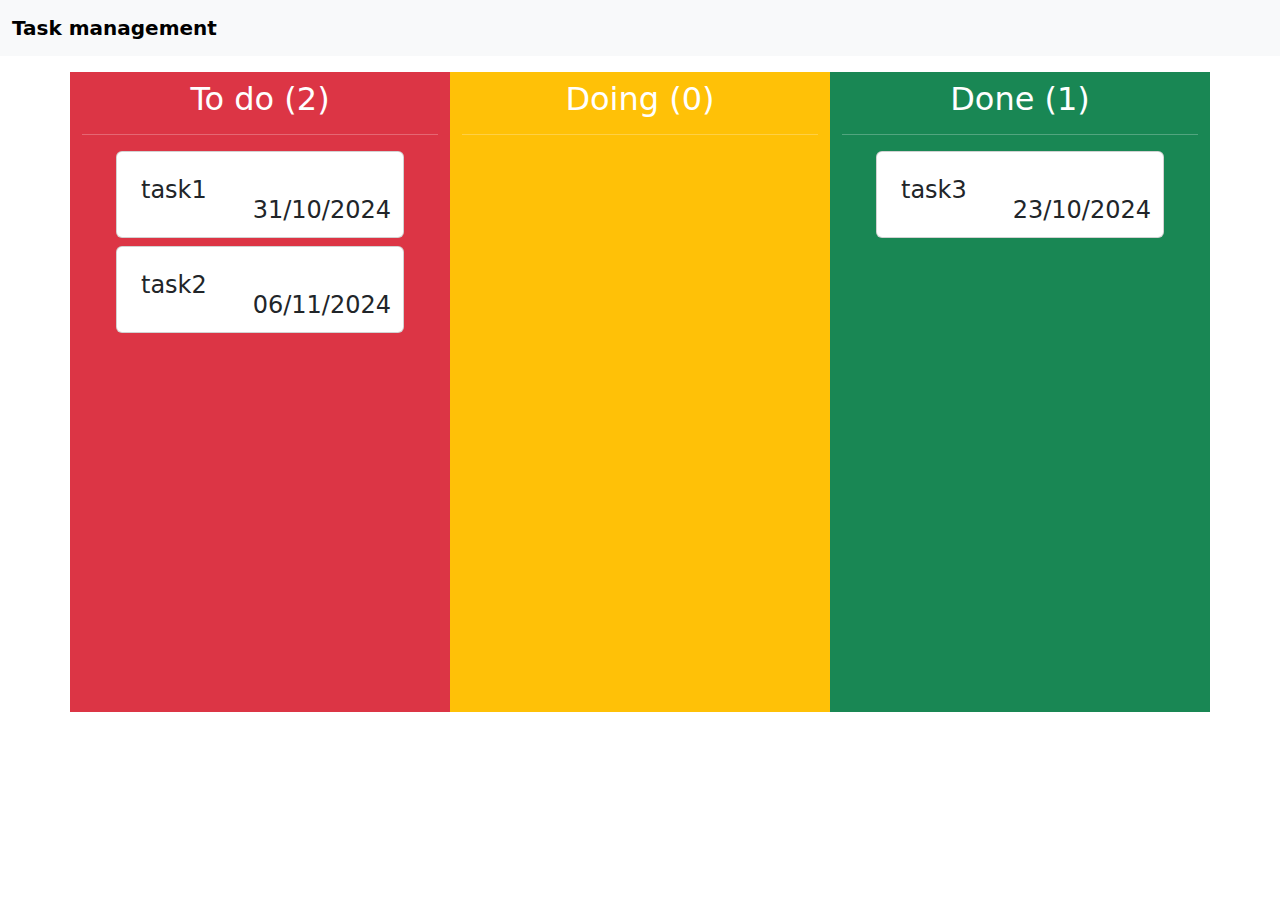
<file: src/home.html>
<!DOCTYPE html>
<html lang="en">
<head>
    <meta charset="UTF-8">
    <meta name="viewport" content="width=device-width, initial-scale=1.0">
    <title>Task management</title>
    <link href="https://cdn.jsdelivr.net/npm/bootstrap@5.3.3/dist/css/bootstrap.min.css" rel="stylesheet" integrity="sha384-QWTKZyjpPEjISv5WaRU9OFeRpok6YctnYmDr5pNlyT2bRjXh0JMhjY6hW+ALEwIH" crossorigin="anonymous">
    <link href="../styles/styles.css" rel="stylesheet" >
</head>
<body>
    <nav class="navbar navbar-expand-lg bg-body-tertiary">
        <div class="container-fluid">
            <a class="navbar-brand text-center" href="#"><b>Task management</b></a>
            <button class="navbar-toggler" type="button" data-bs-toggle="collapse" data-bs-target="#navbarNavDropdown" aria-controls="navbarNavDropdown" aria-expanded="false" aria-label="Toggle navigation">
                <span class="navbar-toggler-icon"></span>
            </button>
        </div>
    </nav>
    <div class="container my-3">
       <div class="row">
            <div class="tasks-container col-12 col-sm-12 col-md-4 bg-danger">
                <h2 class="text-center mt-2">To do <span id="numberTasksToDo" class="numberTasks">(3)</span></h2>
                <hr>
                <div id="toDoTasksContainer">
                </div>
                <!-- Modal -->
                <div class="modal fade" id="taskModal" tabindex="-1" aria-labelledby="exampleModalLabel" aria-hidden="true">
                    <div class="modal-dialog">
                        <div class="modal-content">
                            <div class="modal-footer">
                            <button type="button" class="btn btn-secondary" data-bs-dismiss="modal">Close</button>
                            <button type="button" class="btn btn-primary">Save</button>
                            </div>
                        </div>
                    </div>
                </div>
            </div>
            <div class="tasks-container col-12 col-sm-12 col-md-4 bg-warning">
                <h2 class="text-center mt-2">Doing <span id="numberTasksDoing" class="numberTasks">(3)</span></h2>
                <hr>
                <div id="doingTasksContainer">
                </div>
            </div>
            <div class="tasks-container col-12 col-sm-12 col-md-4 bg-success">
                <h2 class="text-center mt-2">Done <span id="numberTasksDone" class="numberTasks">(3)</span></h2>
                <hr>
                <div id="doneTasksContainer">
                </div>
            </div>
       </div>
    </div>
    <script src="https://cdn.jsdelivr.net/npm/bootstrap@5.3.3/dist/js/bootstrap.bundle.min.js" integrity="sha384-YvpcrYf0tY3lHB60NNkmXc5s9fDVZLESaAA55NDzOxhy9GkcIdslK1eN7N6jIeHz" crossorigin="anonymous"></script>
    <script type="module" src="../js/home.js"></script>
</body>
</html>
</file>
<file: styles/styles.css>
*{
    color: black;
}

.tasks-container  {
    height: 40rem;
    color: white;
}

.task-container {
    cursor: pointer;
}

.numberTasks {
    color: white;
    
}
</file>
